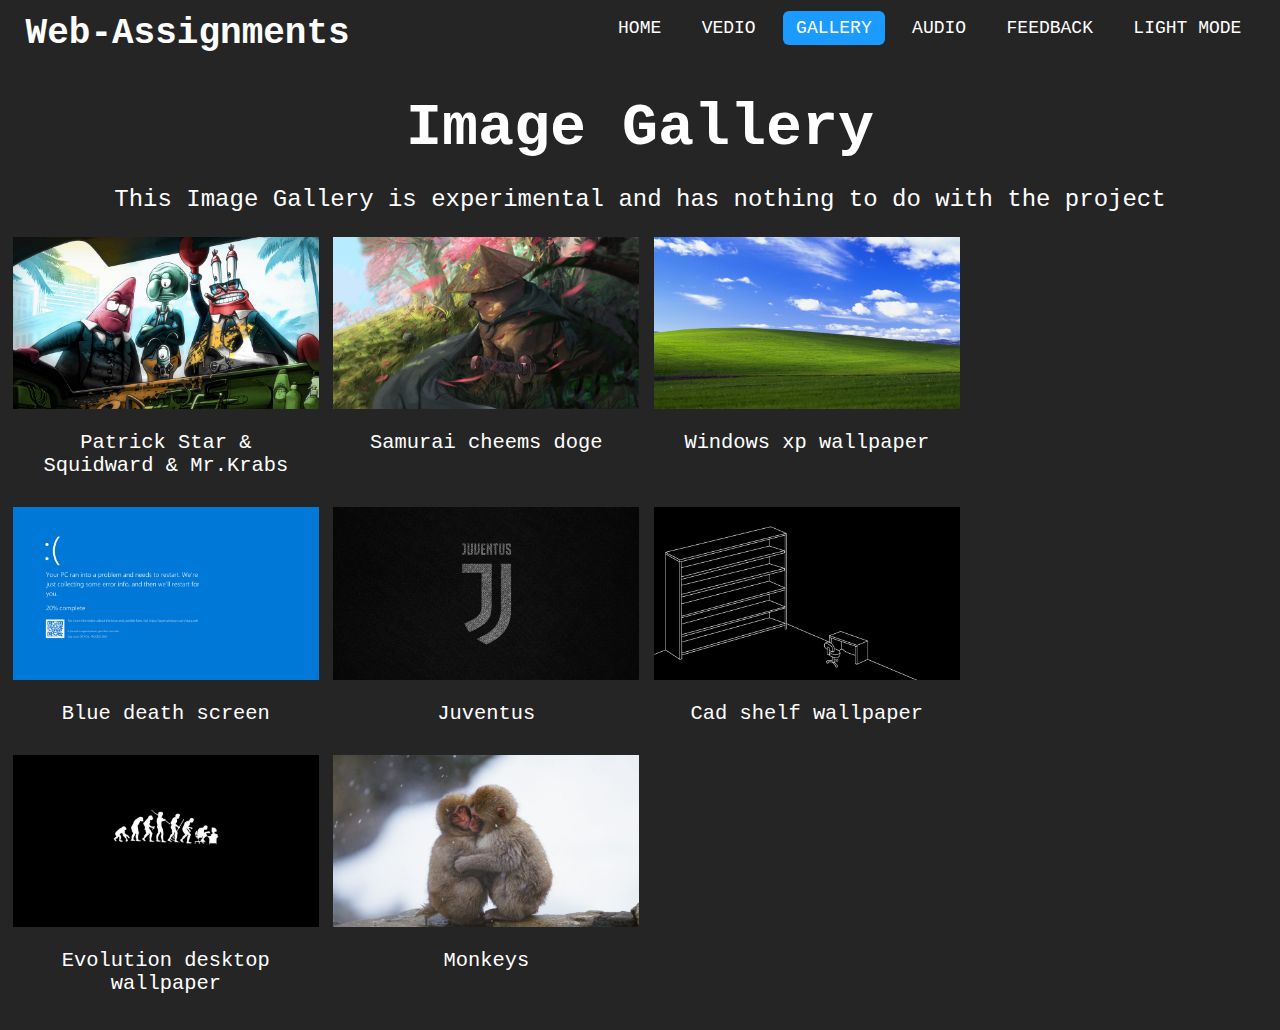
<file: Image Gallery.html>
<!DOCTYPE html>
<html lang="en">

<head>
    <meta charset="UTF-8">
    <meta name="viewport" content="width=device-width, initial-scale=1.0">
    <link rel="stylesheet" href="./css/Image Gallery.css">
    <title>Image Gallery</title>
</head>

<body>
    <nav class="navbar">
        <label class="logo">Web-Assignments</label>
        <ul class="ul-navbar">
            <li class="li-navbar"><a href="index.html" class="a-navbar">Home</a></li>
            <li class="li-navbar"><a href="vedio.html" class="a-navbar">Vedio</a></li>
            <li class="li-navbar"><a href="Image Gallery.html" class="a-navbar active">Gallery</a></li>
            <li class="li-navbar"><a href="audio.html" class="a-navbar">Audio</a></li>
            <li class="li-navbar"><a href="feedback.html" class="a-navbar">Feedback</a></li>
            <li class="li-navbar"><a href="#" onclick="light_mode(); return false;" class="a-navbar" id="btn">Light mode</a></li>
        </ul>
    </nav>

    <div class="pictures-main">
        <div class="pictures-text">
            <h1>Image Gallery</h1>
            <p>
                This Image Gallery is experimental and has nothing to do with the project
            </p>
        </div>

        <div class="responsive">
            <div class="gallery">
                <a target="_blank" href="./img/wallhaven-28w5og_1920x1080.png">
                    <img src="./img/wallhaven-28w5og_1920x1080.png">
                </a>
                <div class="desc">Patrick Star & Squidward & Mr.Krabs</div>
            </div>
        </div>

        <div class="responsive">
            <div class="gallery">
                <a target="_blank" href="./img/wallhaven-l3zyg2.jpg">
                    <img src="./img/wallhaven-l3zyg2.jpg">
                </a>
                <div class="desc">Samurai cheems doge </div>
            </div>
        </div>

        <div class="responsive">
            <div class="gallery">
                <a target="_blank" href="./img/wallhaven-v9qm8l_1920x1080.png">
                    <img src="./img/wallhaven-v9qm8l_1920x1080.png">
                </a>
                <div class="desc">Windows xp wallpaper</div>
            </div>
        </div>

        <div class="responsive">
            <div class="gallery">
                <a target="_blank" href="./img/Bsodwindows10.png">
                    <img src="./img/Bsodwindows10.png">
                </a>
                <div class="desc">Blue death screen</div>
            </div>
        </div>

        <div class="responsive">
            <div class="gallery">
                <a target="_blank" href="./img/969825.jpg">
                    <img src="./img/969825.jpg">
                </a>
                <div class="desc">Juventus</div>
            </div>
        </div>

        <div class="responsive">
            <div class="gallery">
                <a target="_blank" href="./img/autocad-wallpaper-19201080.jpg">
                    <img src="./img/autocad-wallpaper-19201080.jpg">
                </a>
                <div class="desc">Cad shelf wallpaper</div>
            </div>
        </div>

        <div class="responsive">
            <div class="gallery">
                <a target="_blank" href="./img/6211c711632c8.png">
                    <img src="./img/6211c711632c8.png">
                </a>
                <div class="desc">Evolution desktop wallpaper</div>
            </div>
        </div>

        <div class="responsive">
            <div class="gallery">
                <a target="_blank" href="./img/wallhaven-vm9ogl_3840x2160.jpg">
                    <img src="./img/wallhaven-vm9ogl_3840x2160.jpg">
                </a>
                <div class="desc">Monkeys</div>
            </div>
        </div>

    </div>

    <script>
        function light_mode() {
            document.body.classList.toggle("light-mode");
            var btn = document.getElementById("btn");
            if(btn.innerHTML == "Light mode"){
                btn.innerHTML = "Dark mode";
            }else{
                btn.innerHTML = "Light mode";
            }
        }
    </script>
</body>

</html>
</file>
<file: css/Image Gallery.css>
body {
    margin: 0;
    box-sizing: border-box;
    font-family: monospace;
    font-size: 24px;
    background-color: #252525;
    color: white;
}

/*  */

.navbar {
    padding: 1% 2% 0% 2%;
    width: 96%;
    position: relative;
}

.navbar .logo {
    font-size: 150%;
    font-weight: bold;
    height: 100%;
}

.navbar .ul-navbar {
    float: right;
    margin: 0;
}

.navbar .ul-navbar .li-navbar {
    display: inline-block;
}

.navbar .ul-navbar .li-navbar .a-navbar {
    text-align: center;
    font-size: 75%;
    padding: 7px 13px;
    text-decoration: none;
    border-radius: 6px;
    text-transform: uppercase;
}

.a-navbar.active,
.a-navbar:hover {
    background-color: #1b9bff;
    transition: .5s;
}

a:visited {
    color: white;
}

a:link{
    color: white;
}

@media (max-width: 812px) {
    .navbar .logo {
        width: 50%;
        font-size: 100%;
        font-weight: bold;
    }

    .navbar .ul-navbar {
        position: relative;
        width: 50%;
    }

    .navbar .ul-navbar .li-navbar .a-navbar {
        display: block;
        width: 100%;
        font-size: 56.25%;
        padding: 5.25px 9.75px;
    }
}

/*  */

.pictures-main {
    padding: 0 1% 0 1%;
    width: 98%;
    margin: 0;
}

.pictures-main .pictures-text h1 {
    text-align: center;
    font-size: 250%;
    margin-bottom: 0%;
}

.pictures-main .pictures-text p {
    text-align: center;
    font-size: 100%;
}

@media (max-width: 812px) {
    .pictures-main .pictures-text h1 {
        text-align: center;
        font-size: 150%;
    }

    .pictures-main .pictures-text p {
        text-align: center;
        font-size: 75%;
    }
}

div.gallery {
    margin-bottom: 5%;
}

div.gallery:hover {
    border: 1px solid #777;
}

div.gallery img {
    width: 100%;
    height: auto;
}

div.desc {
    font-size: 85%;
    padding: 15px;
    text-align: center;
}

.responsive {
    display: inline-flex;
    width: 24.4%;
}

@media only screen and (max-width: 700px) {
    .responsive {
        width: 50%;
        margin: 6px 0;
    }
}

@media only screen and (max-width: 500px) {
    .responsive {
        width: 100%;
    }
}

/*  */

.light-mode {
    background-color: white;
    color: #252525;
}

.light-mode a:visited {
    color: #252525;
}

.light-mode a:link {
    color: #252525;
}
</file>
